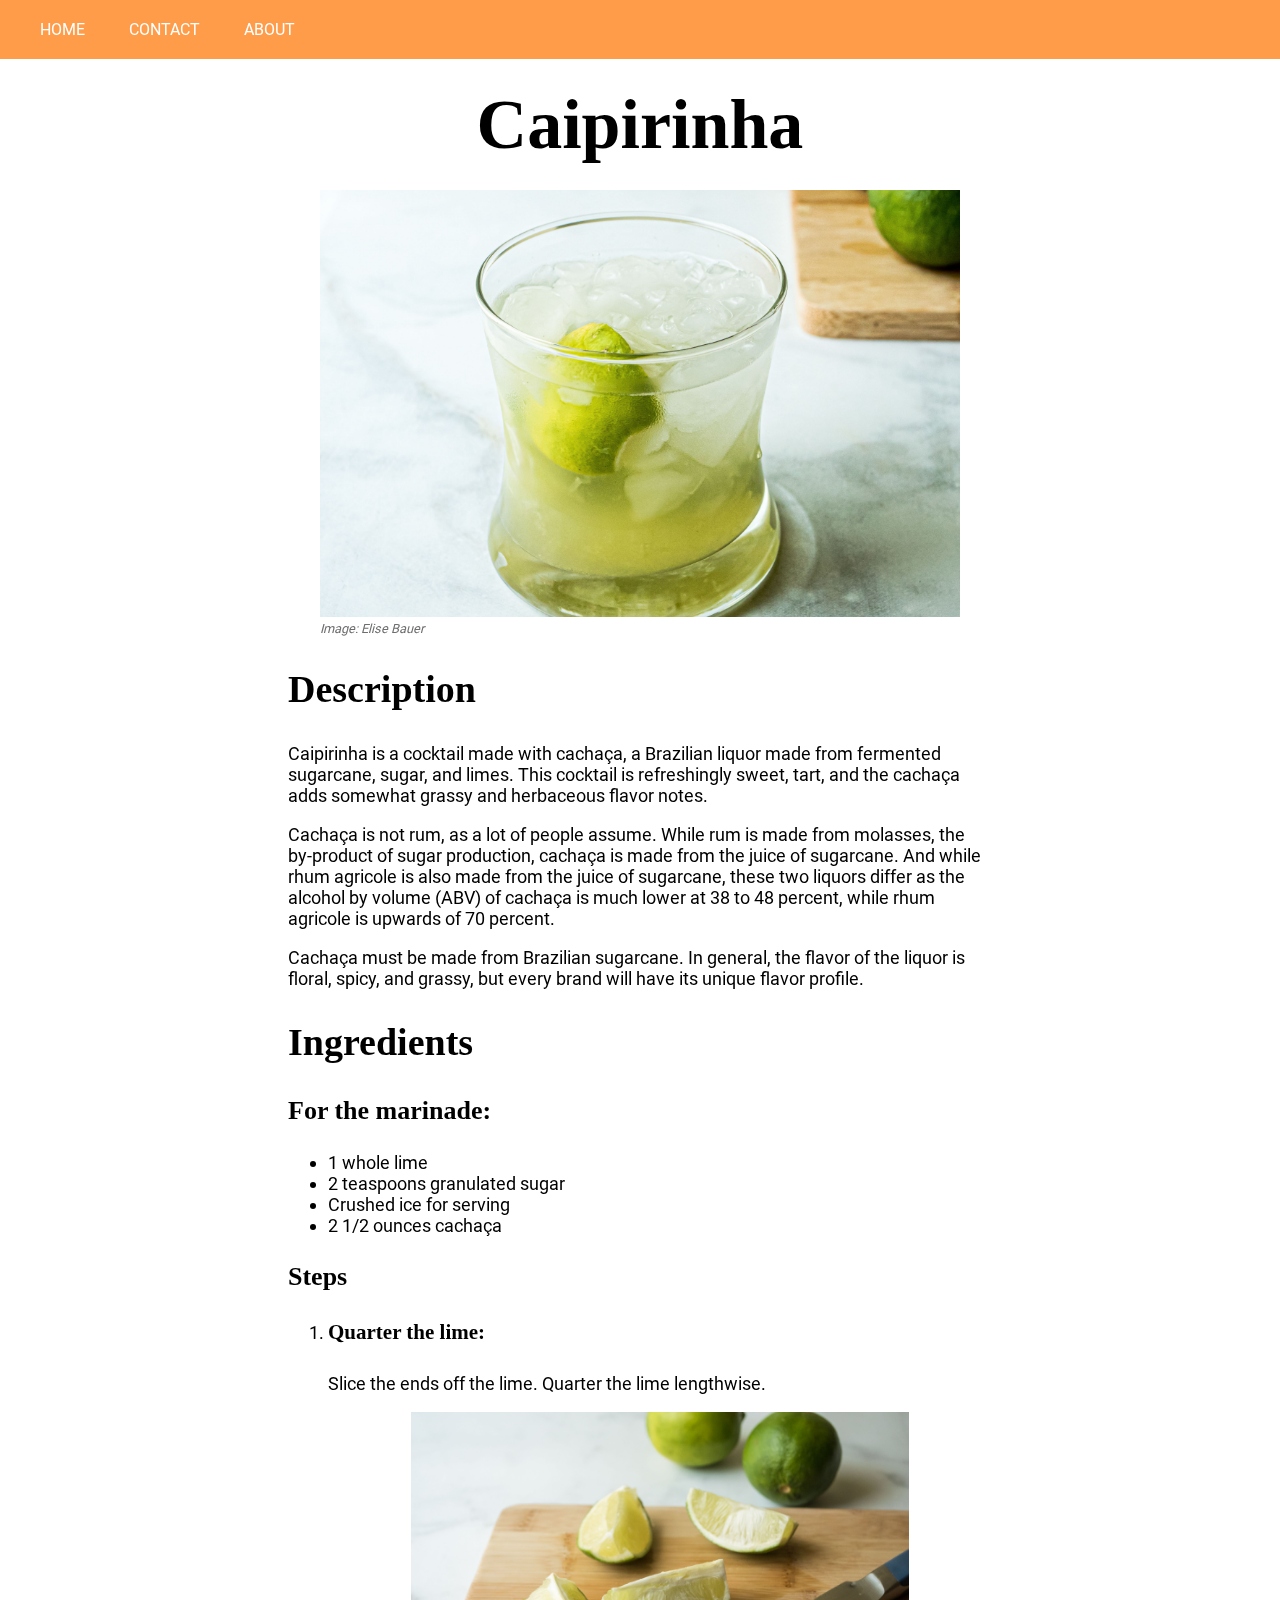
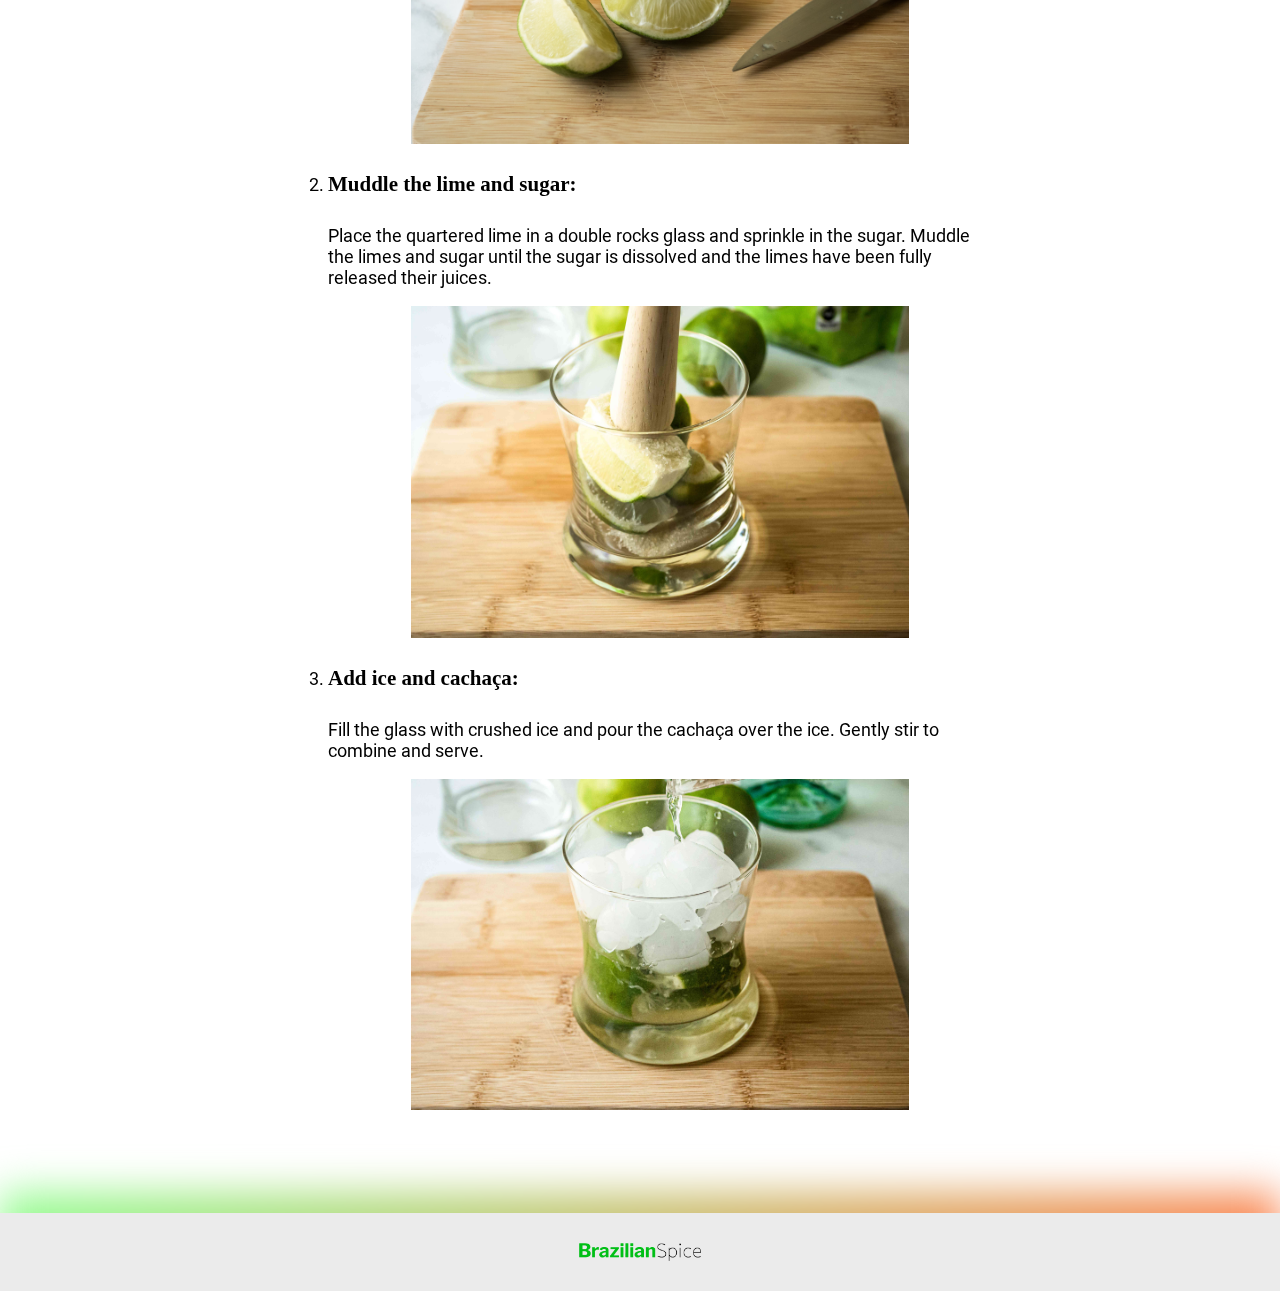
<file: recipes/caipirinha.html>
<!DOCTYPE html>
<html lang="en">
    <head>
        <meta charset="utf-8">
        <meta name="description" content="Brazilian Spice | Brazilian Recipes">
        <meta name="author" content="Juliana Praxedes">
        <meta name="viewport" content="width=device-width, initial-scale=1.0">
        <link rel="stylesheet" href="/styles.css">
        <title>Caipirinha | Brazilian Spice</title>
        <link rel="icon" type="image/x-icon" href="/assets/images/logo.jpg">
        
          <body>
        <!------------NAVIGATION MENU------------->
            <ul class="nav">
              <li><a href="/index.html">Home</a></li>
              <li><a href="https://github.com/praxeds">Contact</a></li>
              <li><a href="https://www.theodinproject.com/lessons/foundations-recipes">About</a></li>
            </ul>

            <div class="header-recipe">
            <h1>Caipirinha</h1>
            <div class="recipe-header">   
              <img class="recipe" width="100%" alt="Moqueca" src="/assets/images/caipirinha.jpg">
              <figcaption>Image: Elise Bauer</figcaption>
              </figure>
            </div>
            </div>
          
            <div class="body-recipe">
              <div class="description">
              <h2>Description</h2>
                <p>Caipirinha is a cocktail made with cachaça, a Brazilian liquor made from fermented sugarcane, sugar, and limes. This cocktail is refreshingly sweet, tart, and the cachaça adds somewhat grassy and herbaceous flavor notes.</p>
                <p>Cachaça is not rum, as a lot of people assume. While rum is made from molasses, the by-product of sugar production, cachaça is made from the juice of sugarcane. And while rhum agricole is also made from the juice of sugarcane, these two liquors differ as the alcohol by volume (ABV) of cachaça is much lower at 38 to 48 percent, while rhum agricole is upwards of 70 percent.
                </p>
                <p>Cachaça must be made from Brazilian sugarcane. In general, the flavor of the liquor is floral, spicy, and grassy, but every brand will have its unique flavor profile.</p>
              </div>

              <div class="ingredients">
              <h2>Ingredients</h2>

              <h3>For the marinade:</h3>
                <ul>
                  <li>1 whole lime</li>
                  <li>2 teaspoons granulated sugar</li>
                  <li>Crushed ice for serving</li>
                  <li>2 1/2 ounces cachaça</li>
                </ul>
              </div>

              <div class="steps">
              <h3>Steps</h3>
                <ol>
                  <li>
                    <h4>Quarter the lime:</h4>
                    <p>
                    Slice the ends off the lime. Quarter the lime lengthwise.
                    </p>
                    <img class="step-image" src="/assets/images/caipirinha_step1.jpg">
                  </li>

                  <li>
                    <h4>Muddle the lime and sugar:</h4>
                    <p>
                    Place the quartered lime in a double rocks glass and sprinkle in the sugar. Muddle the limes and sugar until the sugar is dissolved and the limes have been fully released their juices.
                    </p>
                    <img class="step-image" src="/assets/images/caipirinha_step2.jpg">
                  </li>

                  <li>
                    <h4>Add ice and cachaça:</h4>
                    <p>
                    Fill the glass with crushed ice and pour the cachaça over the ice. Gently stir to combine and serve.
                    </p>
                    <img class="step-image" src="/assets/images/caipirinha_step3.jpg">
                  </li>
                </ol>
              
              
            
            
              </div>
          </div>
          
          <div class="footer">
          <footer>
            <a href="/index.html"><img class="footer-logo" src="/assets/images/logo.png"></a>            
          </footer>
          </div>

            </body>
        </head>
    </html>
</file>
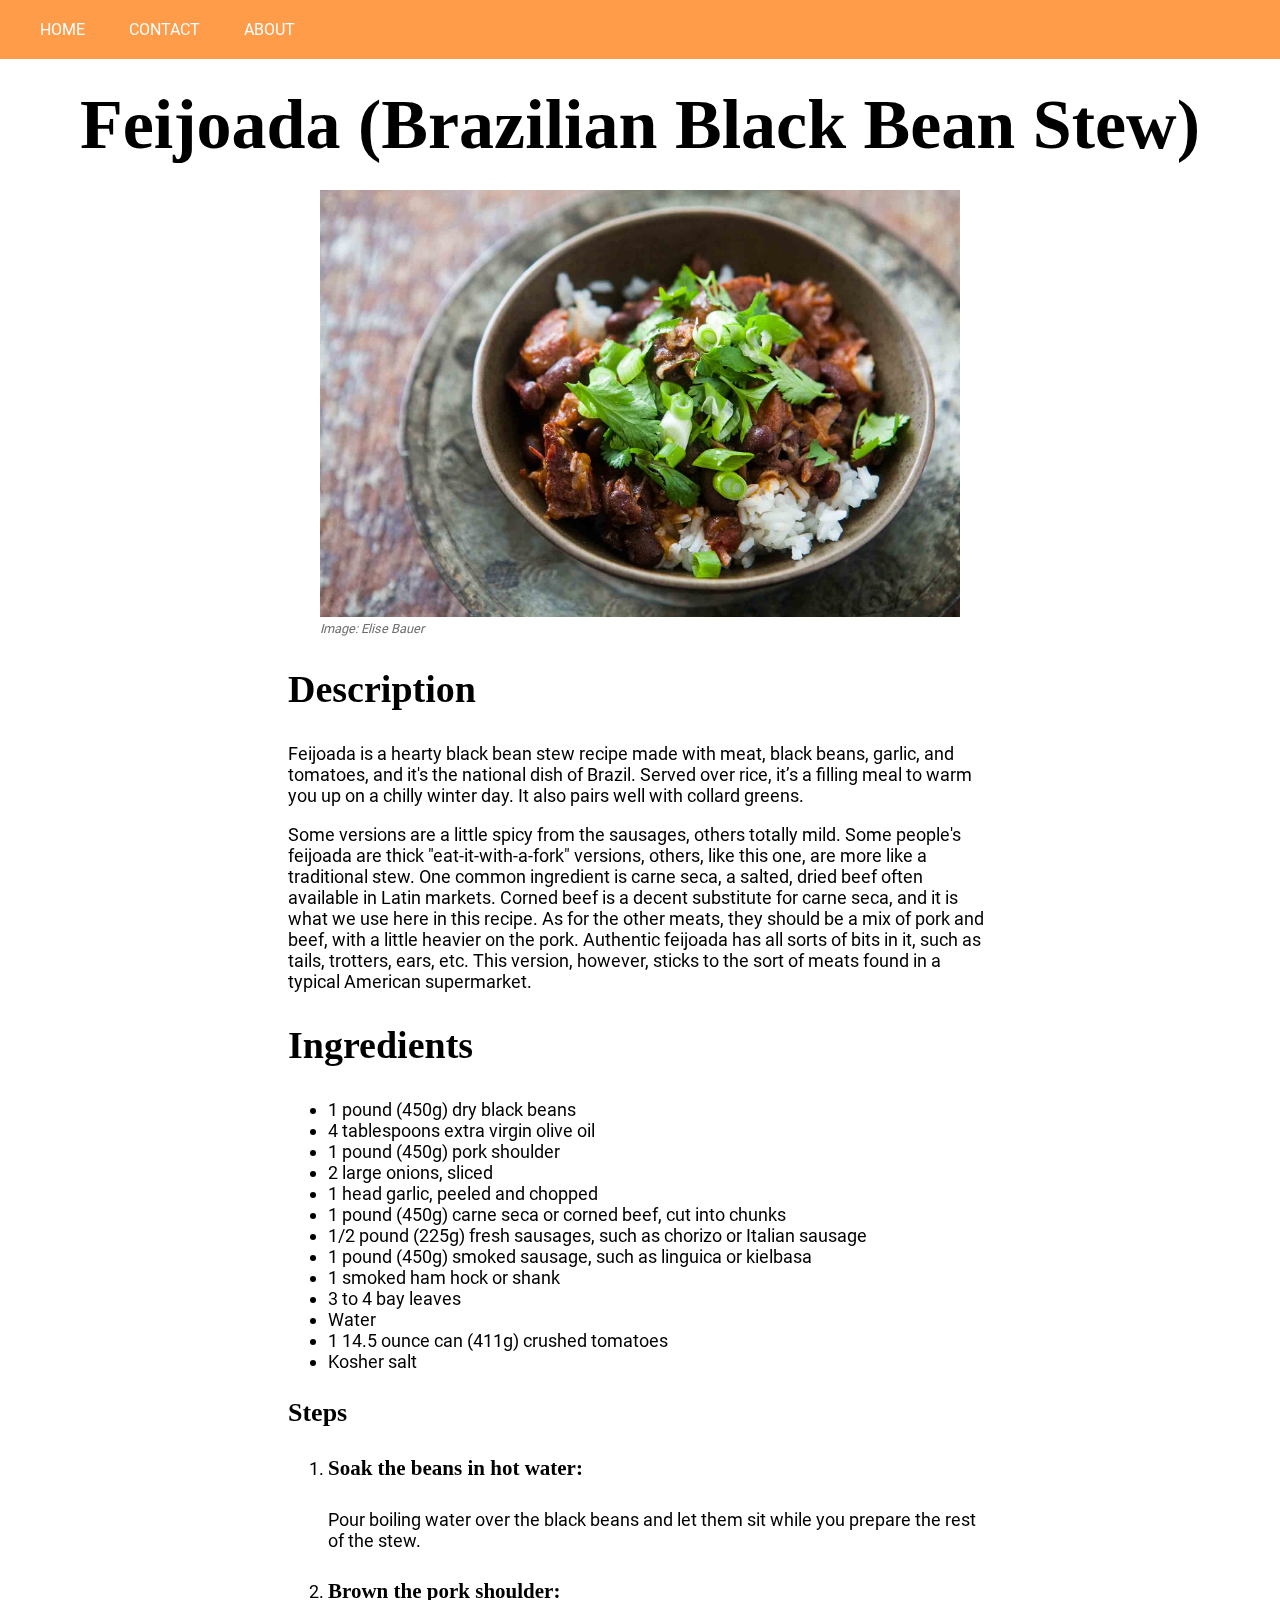
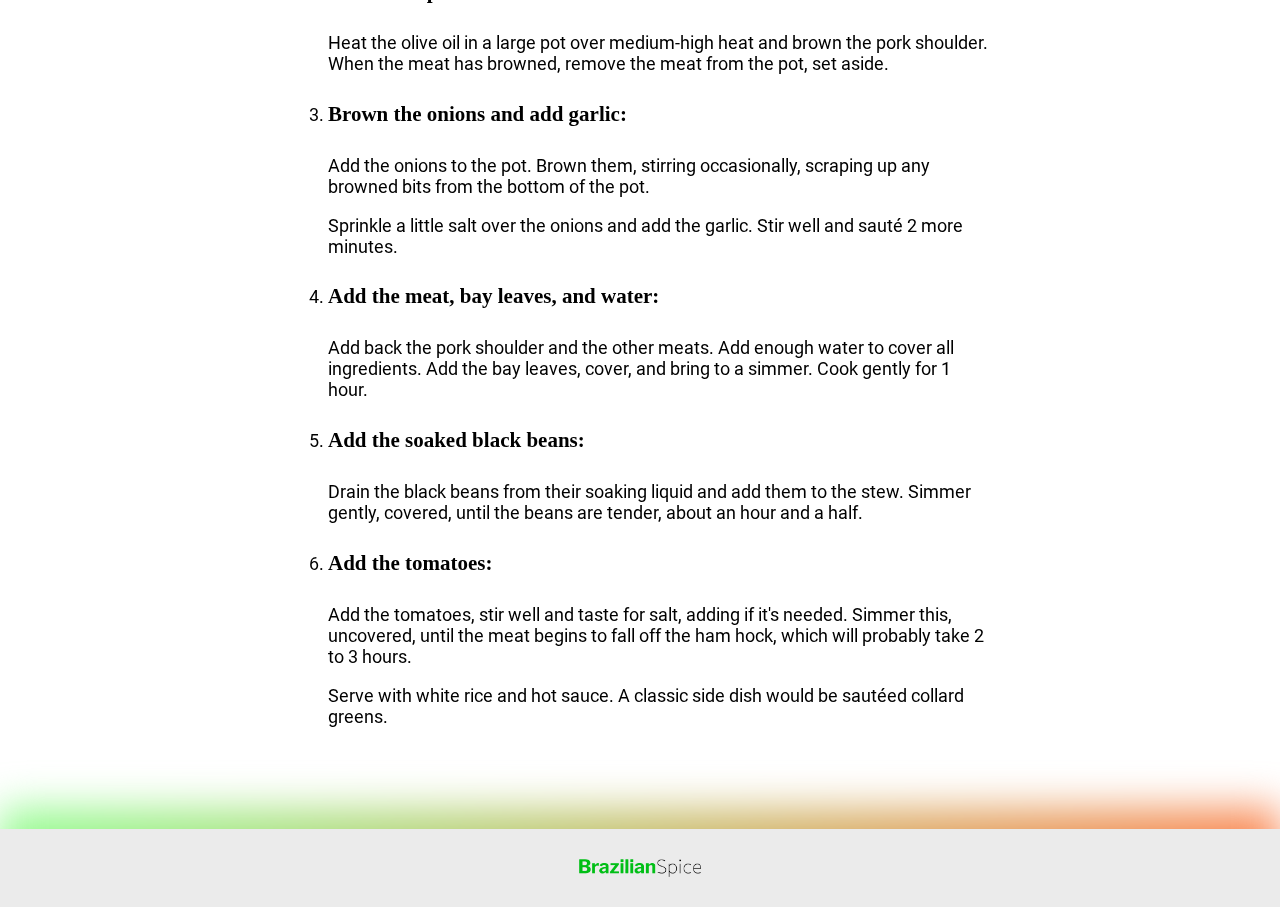
<file: recipes/feijoada.html>
<!DOCTYPE html>
<html lang="en">
    <head>
        <meta charset="utf-8">
        <meta name="description" content="Brazilian Spice | Brazilian Recipes">
        <meta name="author" content="Juliana Praxedes">
        <meta name="viewport" content="width=device-width, initial-scale=1.0">
        <link rel="stylesheet" href="/styles.css">
        <title>Feijoada | Brazilian Spice</title>
        <link rel="icon" type="image/x-icon" href="/assets/images/logo.jpg">
        
          <body>
        <!------------NAVIGATION MENU------------->
            <ul class="nav">
              <li><a href="/index.html">Home</a></li>
              <li><a href="https://github.com/praxeds">Contact</a></li>
              <li><a href="https://www.theodinproject.com/lessons/foundations-recipes">About</a></li>
            </ul>

            <div class="header-recipe">
            <h1>Feijoada (Brazilian Black Bean Stew)</h1>
            <div class="recipe-header">   
              <img class="recipe" width="100%" alt="Feijoada" src="/assets/images/feijoada.jpg">
              <figcaption>Image: Elise Bauer</figcaption>
              </figure>
            </div>
            </div>
          
            <div class="body-recipe">
              <div class="description">
              <h2>Description</h2>
                <p>Feijoada is a hearty black bean stew recipe made with meat, black beans, garlic, and tomatoes, and it's the national dish of Brazil. Served over rice, it’s a filling meal to warm you up on a chilly winter day. It also pairs well with collard greens. </p>
                <p>Some versions are a little spicy from the sausages, others totally mild. Some people's feijoada are thick "eat-it-with-a-fork" versions, others, like this one, are more like a traditional stew. One common ingredient is carne seca, a salted, dried beef often available in Latin markets. Corned beef is a decent substitute for carne seca, and it is what we use here in this recipe. As for the other meats, they should be a mix of pork and beef, with a little heavier on the pork. Authentic feijoada has all sorts of bits in it, such as tails, trotters, ears, etc. This version, however, sticks to the sort of meats found in a typical American supermarket.</p>
              </div>

              <div class="ingredients">
              <h2>Ingredients</h2>
                <ul>
                  <li>1 pound (450g) dry black beans</li>
                  <li>4 tablespoons extra virgin olive oil</li>
                  <li>1 pound (450g) pork shoulder</li>
                  <li>2 large onions, sliced</li>
                  <li>1 head garlic, peeled and chopped</li>
                  <li>1 pound (450g) carne seca or corned beef, cut into chunks</li>
                  <li>1/2 pound (225g) fresh sausages, such as chorizo or Italian sausage</li>
                  <li>1 pound (450g) smoked sausage, such as linguica or kielbasa</li>
                  <li>1 smoked ham hock or shank</li>
                  <li>3 to 4 bay leaves</li>
                  <li>Water</li>
                  <li>1 14.5 ounce can (411g) crushed tomatoes</li>
                  <li>Kosher salt</li>
                </ul>
              </div>

              <div class="steps">
              <h3>Steps</h3>
                <ol>
                  <li>
                    <h4>Soak the beans in hot water:</h4>
                    <p>
                    Pour boiling water over the black beans and let them sit while you prepare the rest of the stew.
                    </p>
                  </li>
                  <li>
                    <h4>Brown the pork shoulder:</h4>
                    <p>
                    Heat the olive oil in a large pot over medium-high heat and brown the pork shoulder. When the meat has browned, remove the meat from the pot, set aside.
                    </p>
                  </li>
                  <li>
                    <h4>Brown the onions and add garlic:</h4>
                    <p>
                    Add the onions to the pot. Brown them, stirring occasionally, scraping up any browned bits from the bottom of the pot.
                    </p>
                    <p>
                    Sprinkle a little salt over the onions and add the garlic. Stir well and sauté 2 more minutes.
                    </p>
                  </li>
                  <li>
                    <h4>Add the meat, bay leaves, and water:</h4>
                    <p>
                    Add back the pork shoulder and the other meats. Add enough water to cover all ingredients. Add the bay leaves, cover, and bring to a simmer. Cook gently for 1 hour.
                    </p>
                  </li>
                  <li>
                    <h4>Add the soaked black beans:</h4>
                    <p>
                    Drain the black beans from their soaking liquid and add them to the stew. Simmer gently, covered, until the beans are tender, about an hour and a half.
                    </p>
                  </li>
                  <li>
                    <h4>Add the tomatoes:</h4>
                    <p>
                    Add the tomatoes, stir well and taste for salt, adding if it's needed. Simmer this, uncovered, until the meat begins to fall off the ham hock, which will probably take 2 to 3 hours.
                    </p>
                    <p>
                    Serve with white rice and hot sauce. A classic side dish would be sautéed collard greens.
                    </p>
                  </li>
                </ol>
              
              
            
            
              </div>
          </div>
          
          <div class="footer">
          <footer>
            <a href="/index.html"><img class="footer-logo" src="/assets/images/logo.png"></a>            
          </footer>
          </div>

            </body>
        </head>
    </html>
</file>
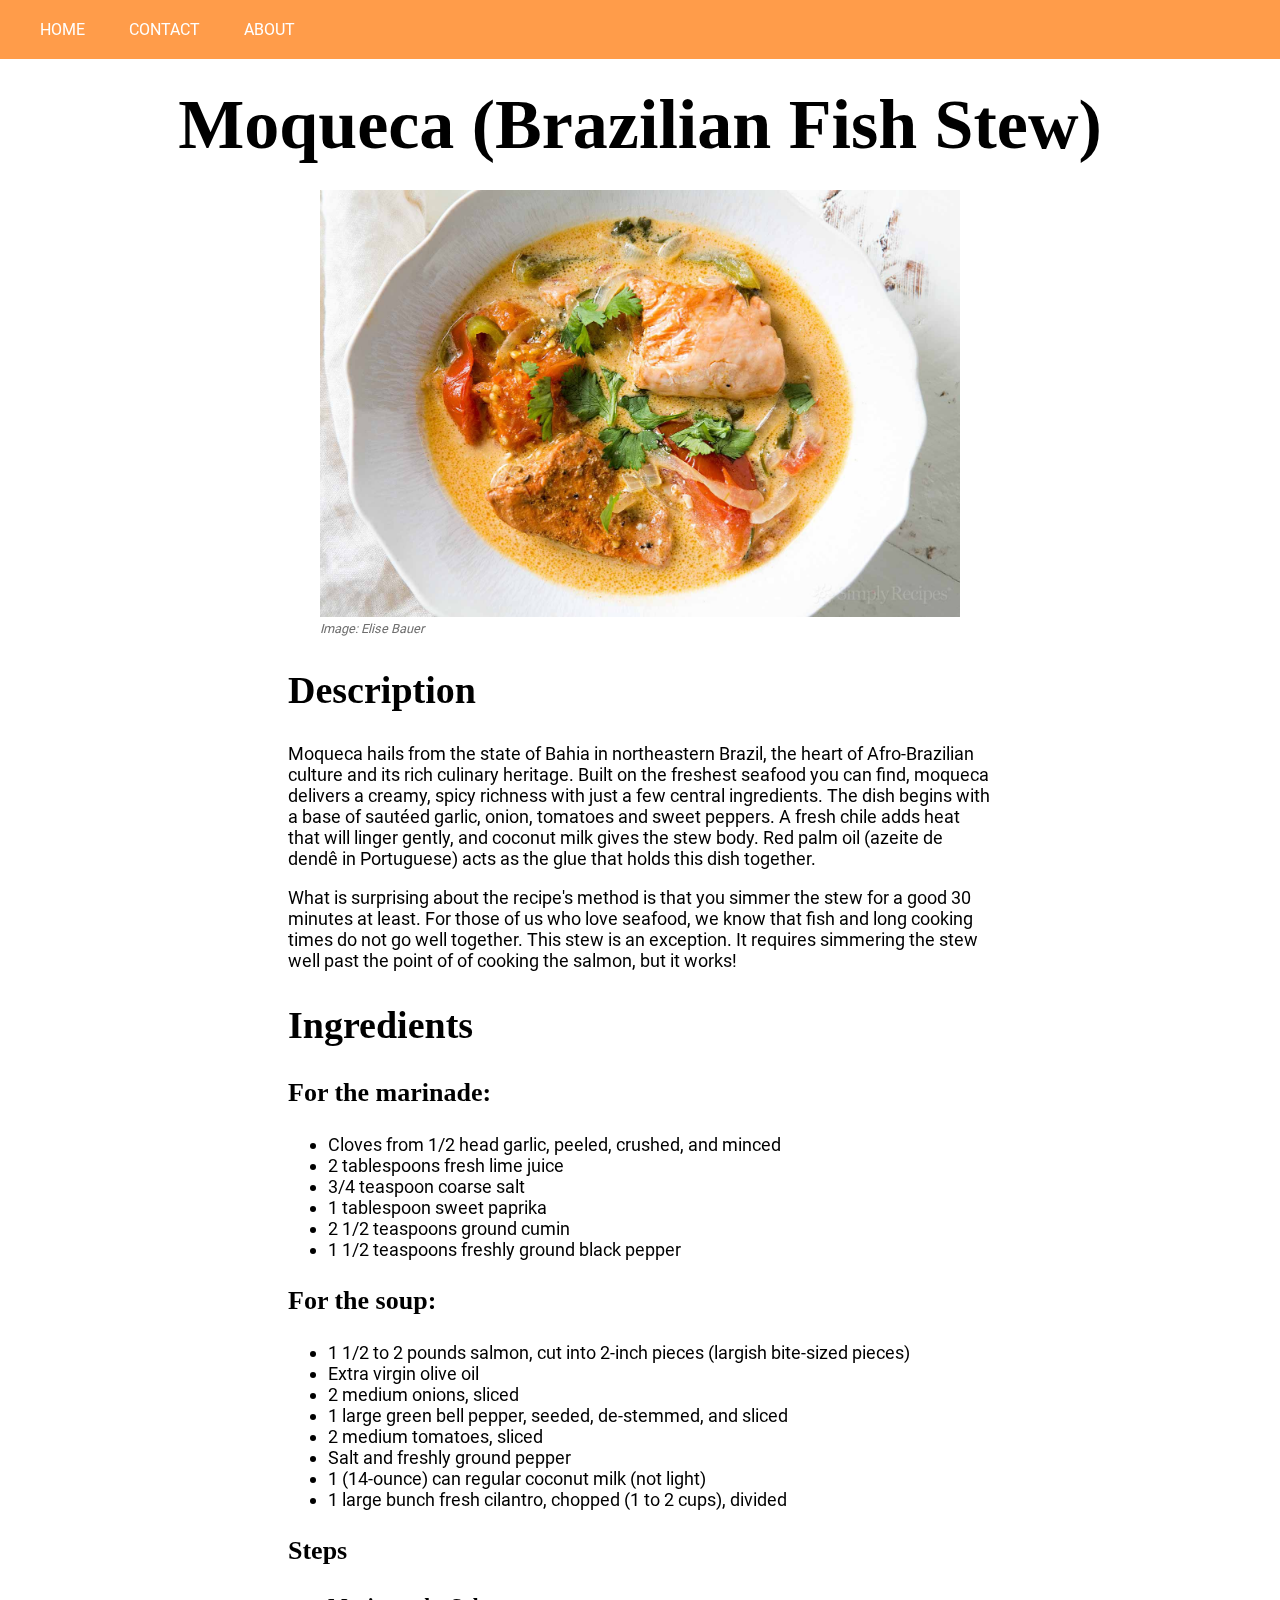
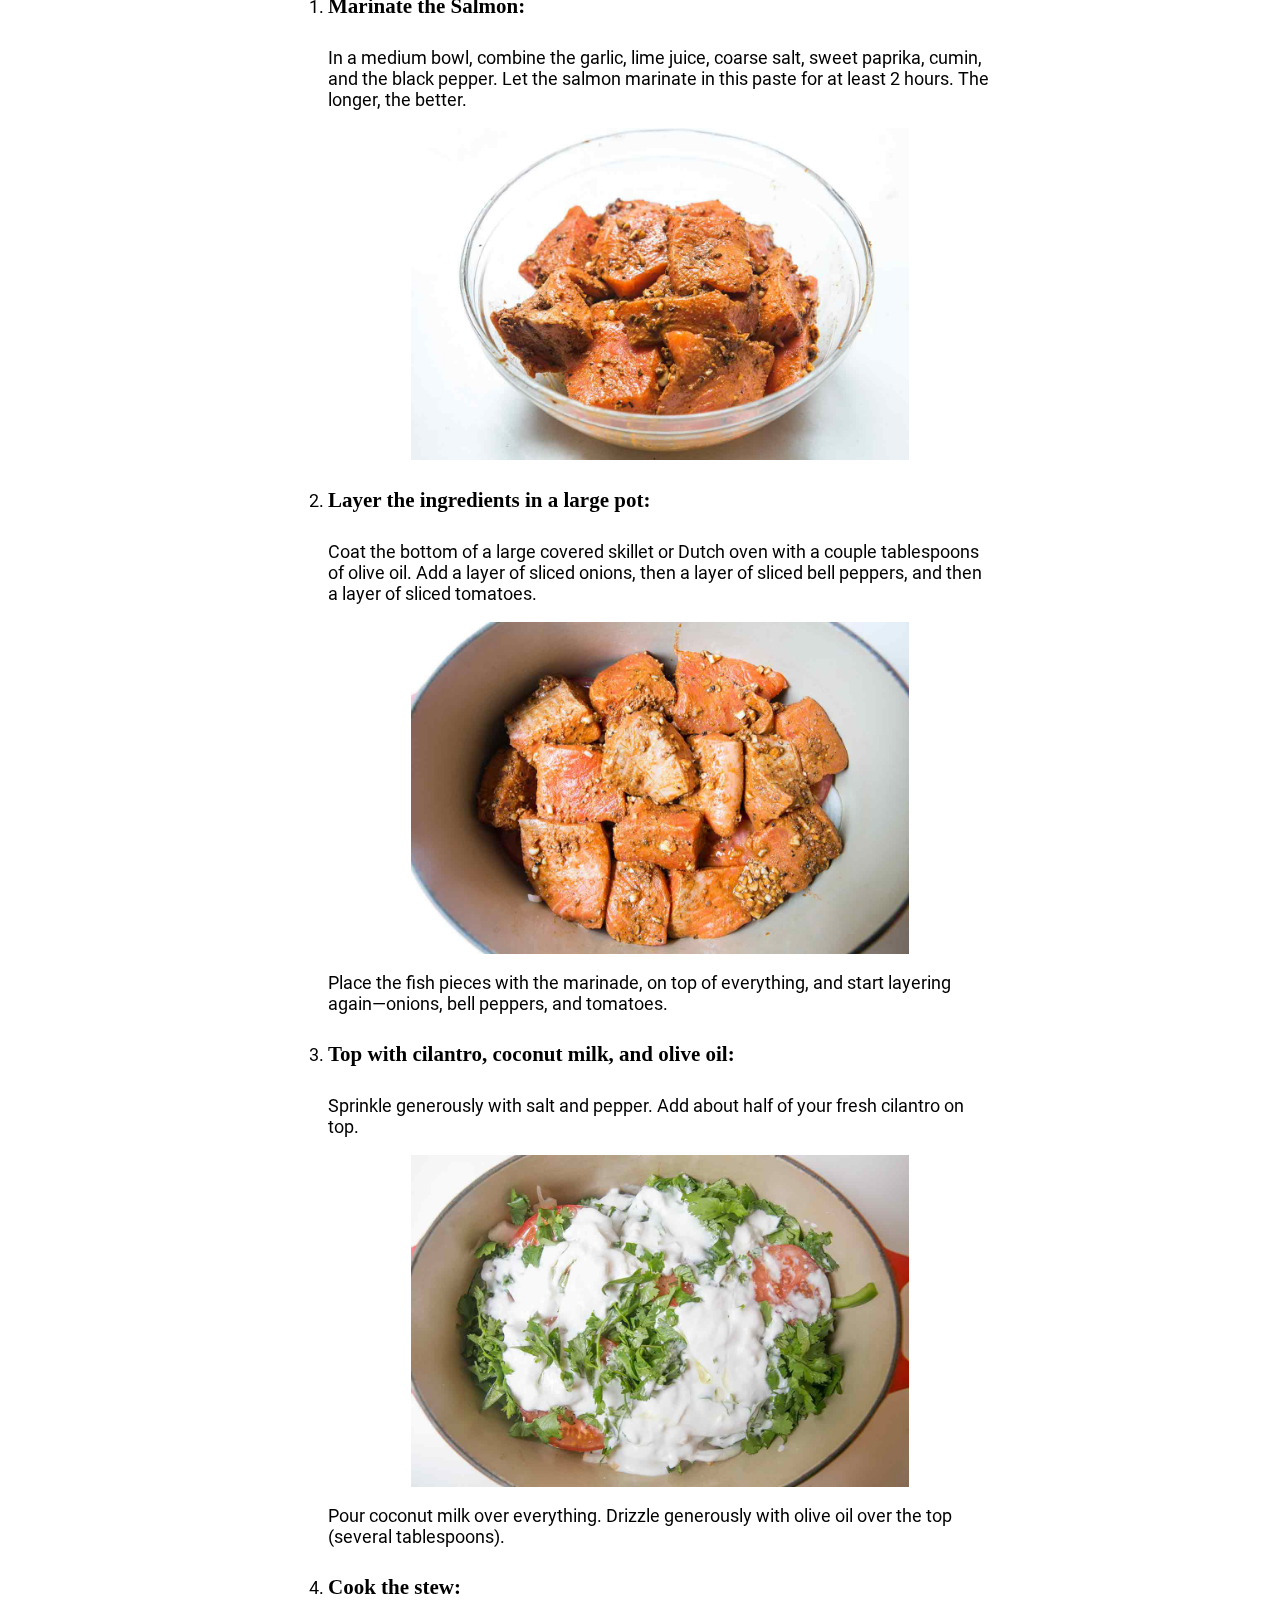
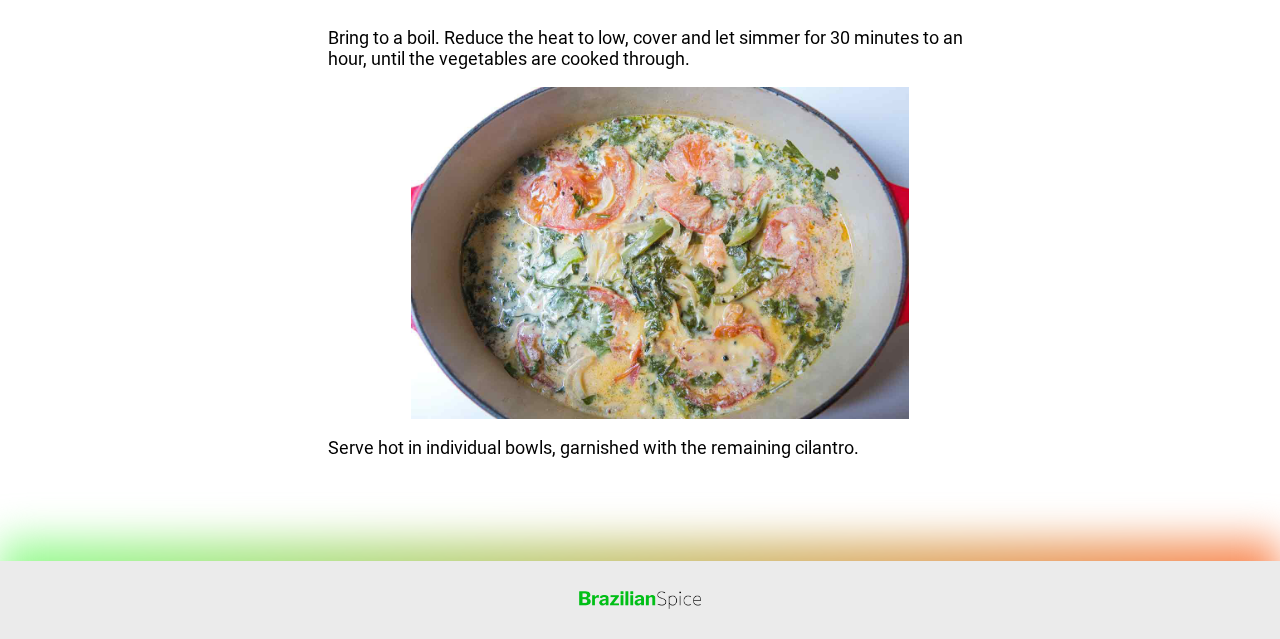
<file: recipes/moqueca.html>
<!DOCTYPE html>
<html lang="en">
    <head>
        <meta charset="utf-8">
        <meta name="description" content="Brazilian Spice | Brazilian Recipes">
        <meta name="author" content="Juliana Praxedes">
        <meta name="viewport" content="width=device-width, initial-scale=1.0">
        <link rel="stylesheet" href="/styles.css">
        <title>Moqueca | Brazilian Spice</title>
        <link rel="icon" type="image/x-icon" href="/assets/images/logo.jpg">
        
          <body>
        <!------------NAVIGATION MENU------------->
            <ul class="nav">
              <li><a href="/index.html">Home</a></li>
              <li><a href="https://github.com/praxeds">Contact</a></li>
              <li><a href="https://www.theodinproject.com/lessons/foundations-recipes">About</a></li>
            </ul>

            <div class="header-recipe">
            <h1>Moqueca (Brazilian Fish Stew)</h1>
            <div class="recipe-header">   
              <img class="recipe" width="100%" alt="Moqueca" src="/assets/images/moqueca.jpg">
              <figcaption>Image: Elise Bauer</figcaption>
              </figure>
            </div>
            </div>
          
            <div class="body-recipe">
              <div class="description">
              <h2>Description</h2>
                <p>Moqueca hails from the state of Bahia in northeastern Brazil, the heart of Afro-Brazilian culture and its rich culinary heritage. Built on the freshest seafood you can find, moqueca delivers a creamy, spicy richness with just a few central ingredients. The dish begins with a base of sautéed garlic, onion, tomatoes and sweet peppers. A fresh chile adds heat that will linger gently, and coconut milk gives the stew body. Red palm oil (azeite de dendê in Portuguese) acts as the glue that holds this dish together. </p>
                <p>What is surprising about the recipe's method is that you simmer the stew for a good 30 minutes at least. For those of us who love seafood, we know that fish and long cooking times do not go well together. This stew is an exception. It requires simmering the stew well past the point of of cooking the salmon, but it works!</p>
              </div>

              <div class="ingredients">
              <h2>Ingredients</h2>

              <h3>For the marinade:</h3>
                <ul>
                  <li>Cloves from 1/2 head garlic, peeled, crushed, and minced</li>
                  <li>2 tablespoons fresh lime juice</li>
                  <li>3/4 teaspoon coarse salt</li>
                  <li>1 tablespoon sweet paprika</li>
                  <li>2 1/2 teaspoons ground cumin</li>
                  <li>1 1/2 teaspoons freshly ground black pepper</li>
                </ul>


              <h3>For the soup:</h3>
                <ul>
                  <li>1 1/2 to 2 pounds salmon, cut into 2-inch pieces (largish bite-sized pieces)</li>
                  <li>Extra virgin olive oil</li>
                  <li>2 medium onions, sliced</li>
                  <li>1 large green bell pepper, seeded, de-stemmed, and sliced</li>
                  <li>2 medium tomatoes, sliced</li>
                  <li>Salt and freshly ground pepper</li>
                  <li>1 (14-ounce) can regular coconut milk (not light)</li>
                  <li>1 large bunch fresh cilantro, chopped (1 to 2 cups), divided</li>
                </ul>
              </div>

              <div class="steps">
              <h3>Steps</h3>
                <ol>
                  <li>
                    <h4>Marinate the Salmon:</h4>
                    <p>
                    In a medium bowl, combine the garlic, lime juice, coarse salt, sweet paprika, cumin, and the black pepper. Let the salmon marinate in this paste for at least 2 hours. The longer, the better.
                    </p>
                    <img class="step-image" src="/assets/images/moqueca_step1.jpg">

                  </li>

                  <li>
                    <h4>Layer the ingredients in a large pot:</h4>
                    <p>
                    Coat the bottom of a large covered skillet or Dutch oven with a couple tablespoons of olive oil. Add a layer of sliced onions, then a layer of sliced bell peppers, and then a layer of sliced tomatoes.
                    </p>
                    <img class="step-image" src="/assets/images/moqueca_step2.jpg">
                    <p>
                    Place the fish pieces with the marinade, on top of everything, and start layering again—onions, bell peppers, and tomatoes.
                    </p>
                  </li>

                  <li>
                    <h4>Top with cilantro, coconut milk, and olive oil:</h4>
                    <p>
                    Sprinkle generously with salt and pepper. Add about half of your fresh cilantro on top.
                    </p>
                    <img class="step-image" src="/assets/images/moqueca_step3.jpg">
                    <p>
                    Pour coconut milk over everything. Drizzle generously with olive oil over the top (several tablespoons).
                    </p>
                  </li>

                  <li>
                    <h4>Cook the stew:</h4>
                    <p>
                    Bring to a boil. Reduce the heat to low, cover and let simmer for 30 minutes to an hour, until the vegetables are cooked through.
                    </p>
                    <img class="step-image" src="/assets/images/moqueca_step4.jpg">
                    <p>
                    Serve hot in individual bowls, garnished with the remaining cilantro.
                    </p>
                  </li>
                </ol>
              
              
            
            
              </div>
          </div>
          
          <div class="footer">
          <footer>
            <a href="/index.html"><img class="footer-logo" src="/assets/images/logo.png"></a>            
          </footer>
          </div>

            </body>
        </head>
    </html>
</file>
<file: styles.css>
html, body {
    margin: 0px;

}

body {
    font-family: Roboto;
}

/* H1 header */

[id="h1_1"] {
    font-family: Libre Baskerville;
    font-weight: bold;
    color: rgb(0, 153, 33);
}

[id="h1_2"] {
    font-family: Roboto;
    font-weight: 100;
}

h1.header {
    font-size: 100px;
    text-align: left;
    padding-top: 80px;
    padding-left: 110px;
}

div.plaid {
    background-image: url(/assets/images/plaid.jpg);
    background-repeat: no-repeat;
    background-size: 30%;
    background-position-x: 85%;
    background-position-y: 50%;

}

div.header {
    background-image: url(/assets/images/main-page-header.png);
    background-repeat: no-repeat;
    background-position-x: 85%;
    background-position-y: 50%;
    min-height: 600px;   
}


/* H1 header */

/* NAV MENU */
.nav {
    list-style-type: none;
    margin: 0px;
    padding: 20px;
    background-color: rgb(255, 156, 74);
    
  }

ul.nav > li {
    display: inline;
    text-transform: uppercase;
  }

ul.nav > li > a {
    display: inline;
    color: white;
    padding: 20px;
    text-decoration: none;
}

ul.nav > li > a:hover {
    color: rgb(0, 153, 33);
    background-color: white;
  }

/* NAV MENU */

/* Recipes Gallery in Main Page */

div.container {
    display:inline-block;
    margin-left: 88px;
    
  }

p.recipe-name {
    font-family: Roboto;
    font-size: 16px;
    margin-top: 5px;
}

p.recipe-name > a {
    text-decoration: none;
    color: black;
}

p.recipe-name > a:hover {
    padding: 5px;
    background-color: rgb(0, 0, 0);
    text-decoration: none;
    color: rgb(255, 255, 255);
}


p.recipe-name {
    text-align:center;
  }

h1, h2, h3, h4 {
    font-family: LibreBaskerville;

}

h1 {
    text-align: center;
    font-weight: bold;
    font-size: 70px;
    margin: 2%;
}

h2 {
    font-size: 38px;
}

h3 {
    font-size: 26px;
}

h4 {
    font-size: 21px;
}

.description, .ingredients, .steps {
    font-size: 18px;
}


/*****Recipes Page*****/

div.recipe-header {
    text-align: left;
    width: 50%;
    margin-left: auto;
    margin-right: auto;


}

div.body-recipe {
    max-width: 55%;
    margin-left: auto;
    margin-right: auto;
}
  
figcaption {
    color: rgb(110, 110, 110);
    font-style: italic;
    font-size: 80%;
    
  }


img.step-image {
  display: block;
  margin-left: auto;
  margin-right: auto;
  width: 75%;
}


img.footer-logo {
    display: block;
    margin-left: auto;
    margin-right: auto;
    width: 10%;
    
}

.footer {
    position: relative;
    background: rgb(235, 235, 235);
    margin-top: 8%;
    padding: 30px;
  }

.footer:before {
    content: "";
    z-index: -1;
    position: absolute;
    top: 0;
    right: 0;
    bottom: 0;
    left: 0;
    background: linear-gradient(-45deg, #ff814f 0%, #92ff92 100% );
    transform: translate3d(0px, -20px, 0) scale(1);
    filter: blur(20px);
    opacity: var(0.7);
    transition: opacity 0.3s;
}

.footer::after {
    content: "";
    z-index: -1;
    position: absolute;
    top: 0;
    right: 0;
    bottom: 0;
    left: 0;
    background: inherit;
}



/* FONTS */

@font-face {
    font-family: 'Libre Baskerville';
    src: url('/assets/fonts/LibreBaskerville-Bold.woff') format('woff2'),
        url('/assets/fonts/LibreBaskerville-Bold.woff2') format('woff');
    font-weight: bold;
    font-style: normal;
    font-display: swap;
}

@font-face {
    font-family: 'Libre Baskerville';
    src: url('/assets/fonts/LibreBaskerville-Regular.woff') format('woff2'),
        url('/assets/fonts/LibreBaskerville-Regular.woff2') format('woff');
    font-weight: normal;
    font-style: normal;
    font-display: swap;
}

@font-face {
    font-family: 'Roboto';
    src: url('/assets/fonts/Roboto-Regular.woff') format('woff2'),
        url('/assets/fonts/Roboto-Regular.woff2') format('woff');
    font-weight: normal;
    font-style: normal;
    font-display: swap;
}

@font-face {
    font-family: 'Roboto';
    src: url('/assets/fonts/Roboto-Thin.woff') format('woff2'),
        url('/assets/fonts/Roboto-Thin.woff2') format('woff');
    font-weight: 100;
    font-style: normal;
    font-display: swap;
}

/* FONTS */
</file>
